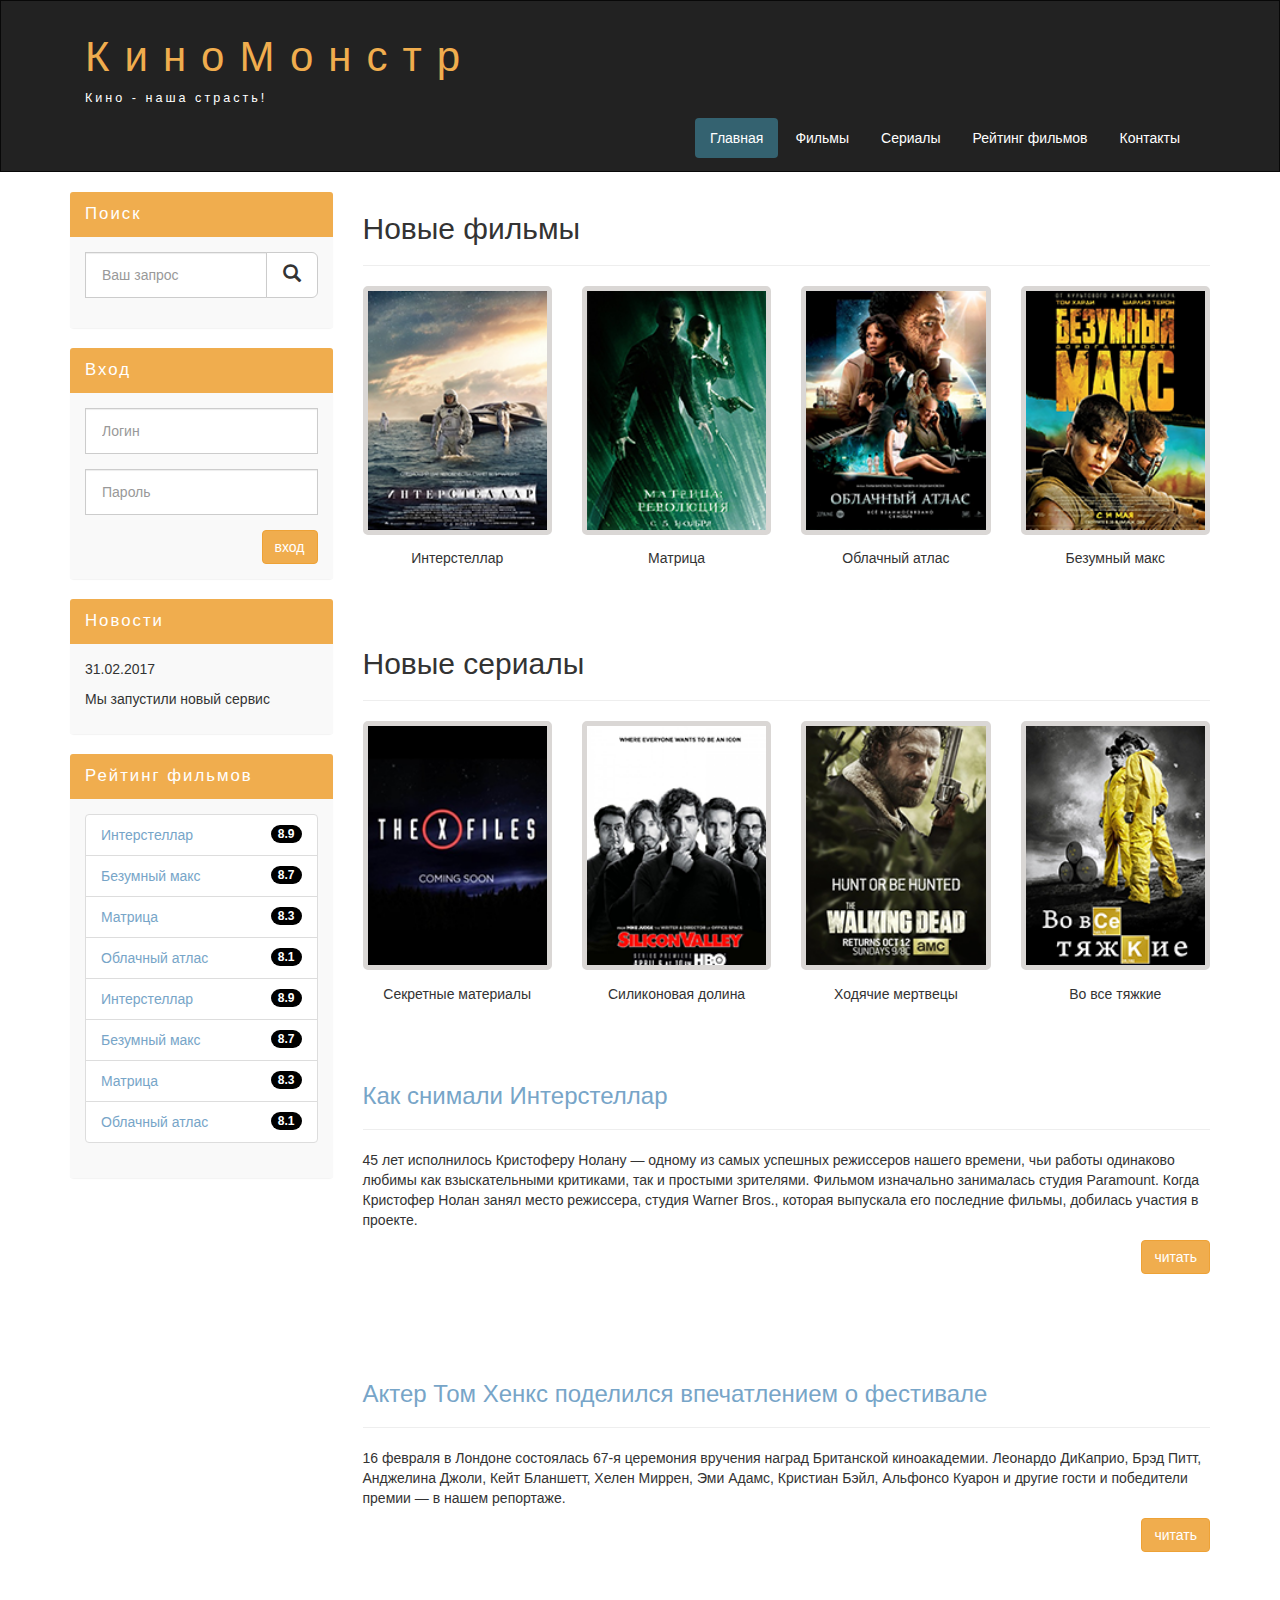
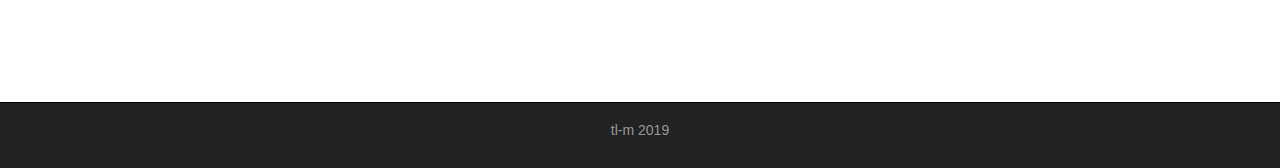
<file: index.html>
<!DOCTYPE html>
<html lang="ru">
	<head>
		<meta charset="UTF-8">
		
		<title>Главная</title>
		<!-- Подключаем Bootstrap CSS через CDN -->
		 <link rel="stylesheet" href="https://maxcdn.bootstrapcdn.com/bootstrap/3.3.7/css/bootstrap.min.css">
		<!-- Подключаем style.css -->
		<link rel="stylesheet" href="assets/css/style.css">
	</head>
	<body>
		    <div class="container-fluid">
            	<div class="row">
            		<nav role="navigation" class="navbar navbar-inverse">
            			<div class="container">
            				<div class="navbar-header header">
            					<div class="container">
            						<div class="row">
            							<div class="col-lg-12">
            								<h1><a href="#">КиноМонстр</a></h1>
            								<p>Кино - наша страсть!</p>
            							</div>
            						</div>
            					</div>
            					<button type="button" data-target="#navbarCollapse" data-toggle="collapse" class="navbar-toggle">
            					<span class="sr-only">Toggle navigation</span>
            					<span class="icon-bar"></span>
            					<span class="icon-bar"></span>
            					<span class="icon-bar"></span>
            					</button>
            				</div>
            				<div id="navbarCollapse" class="collapse navbar-collapse navbar-right">
            					<ul class="nav nav-pills">
            						<li class="active"> <a href="index.html">Главная</a> </li>
            						<li> <a href="films.html">Фильмы</a> </li>
            						<li> <a href="series.html">Сериалы</a> </li>
            						<li> <a href="raiting.html">Рейтинг фильмов</a> </li>
            						<li> <a href="contact.html">Контакты</a> </li>
            					</ul>
            				</div>
            			</div>
            		</nav>
            	</div>
            </div>
            <div class="wrapper">
            	<div class="container">
            		<div class="row">
            			<div class="col-sm-9 col-sm-push-3">
            			    
                            <form role="search" class="visible-xs">
                                <div class="form-group">
                                    <div class="input-group">
                                        <input type="search" class="form-control input-lg" placeholder="Ваш запрос">
                                        <div class="input-group-btn">
                                            <button class="btn btn-default btn-lg" type="submit"><i class="glyphicon glyphicon-search"></i></button>
                                        </div>
                                    </div>
                                </div>
                            </form> 


                            <h2>Новые фильмы</h2>
                            <hr>
                            <div class="row">
                            
                                <div class="films_block col-lg-3 col-md-3 col-sm-3 col-xs-6">
                                  <img src="assets/img/inter.png" alt="интерстеллар">
                                  <div class="film_label">Интерстеллар</div>
                                </div>
                                
                                <div class="films_block col-lg-3 col-md-3 col-sm-3 col-xs-6">
                                  <img src="assets/img/matrix.png" alt="матрица">
                                  <div class="film_label">Матрица</div>
                                </div>            
                                
                                <div class="films_block col-lg-3 col-md-3 col-sm-3 col-xs-6">
                                  <img src="assets/img/cloud.png" alt="облачный атлас">
                                  <div class="film_label">Облачный атлас</div>
                                </div>            
                                
                                <div class="films_block col-lg-3 col-md-3 col-sm-3 col-xs-6">
                                  <img src="assets/img//max.png" alt="безумный макс">
                                  <div class="film_label">Безумный макс</div>
                                </div>
                            
                            </div>
                            
                            <div class="margin-8"></div>

                            <h2>Новые сериалы</h2>
                            <hr>
                            <div class="row">
                            
                                <div class="films_block col-lg-3 col-md-3 col-sm-3 col-xs-6">
                                  <img src="assets/img/xfiles.png" alt="">
                                  <div class="film_label">Секретные материалы</div>
                                </div>
                                
                                <div class="films_block col-lg-3 col-md-3 col-sm-3 col-xs-6">
                                  <img src="assets/img/silicon.png" alt="Силиконовая долина">
                                  <div class="film_label">Силиконовая долина</div>
                                </div>
                                
                                <div class="films_block col-lg-3 col-md-3 col-sm-3 col-xs-6">
                                  <img src="assets/img/dead.png" alt="">
                                  <div class="film_label">Ходячие мертвецы</div>
                                </div>
                                
                                <div class="films_block col-lg-3 col-md-3 col-sm-3 col-xs-6">
                                  <img src="assets/img/breakingbad.png" alt="">
                                  <div class="film_label">Во все тяжкие</div>
                                </div>
                            
                            </div>
                            
                            <div class="margin-8"></div>
                            
                            <a href="#" class="a"><h3>Как снимали Интерстеллар</h3></a>
                            <hr>
                            <p>
                                45 лет исполнилось Кристоферу Нолану — одному из самых успешных режиссеров нашего времени, чьи работы одинаково любимы как взыскательными критиками, так и простыми зрителями. Фильмом изначально занималась студия Paramount. Когда Кристофер Нолан занял место режиссера, студия Warner Bros., которая выпускала его последние фильмы, добилась участия в проекте.
                            </p>
                            <a href="#" class="btn btn-warning pull-right">читать</a>
                            
                            <div class="margin-8 clear"></div>
                            
                            <a href="#" class="a"><h3>Актер Том Хенкс поделился впечатлением о фестивале</h3></a>
                            <hr>
                            <p>
                                16 февраля в Лондоне состоялась 67-я церемония вручения наград Британской киноакадемии. Леонардо ДиКаприо, Брэд Питт, Анджелина Джоли, Кейт Бланшетт, Хелен Миррен, Эми Адамс, Кристиан Бэйл, Альфонсо Куарон и другие гости и победители премии — в нашем репортаже.
                            </p>
                            <a href="#" class="btn btn-warning pull-right">читать</a>
                            
                            <div class="margin-8 clear"></div>
                          
            			</div>
            			<div class="col-sm-3 col-sm-pull-9">
 
                            <div class="panel panel-info hidden-xs">
                                <div class="panel-heading"><div class="sidebar-header">Поиск</div></div>
                                <div class="panel-body">
                                    <form role="search">
                                        <div class="form-group">
                                            <div class="input-group">
                                                <input type="search" class="form-control input-lg" placeholder="Ваш запрос">
                                                <div class="input-group-btn">
                                                    <button class="btn btn-default btn-lg" type="submit"><i class="glyphicon glyphicon-search"></i></button>
                                                </div>
                                            </div>
                                        </div>
                                    </form> 
                                </div>
                            </div>
                            
                            
                            <div class="panel panel-info">
                                <div class="panel-heading"><div class="sidebar-header">Вход</div></div>
                                <div class="panel-body">
                                
                                    <form role="form">
                                        <div class="form-group">
                                            <input type="text"  class="form-control input-lg" placeholder="Логин">
                                        </div>
                                        <div class="form-group">
                                            <input type="password" class="form-control input-lg" placeholder="Пароль">
                                        </div>
                                        
                                        <button type="submit" class="btn btn-warning pull-right">вход</button>
                                    </form>
                                
                                </div>
                            </div>  
                  
                              <div class="panel panel-info">
                              	<div class="panel-heading"><div class="sidebar-header">Новости</div></div>
                              	<div class="panel-body">
                                 <p>31.02.2017</p>
                                 <p>Мы запустили новый сервис</p>
                              	</div>

                              	
                              </div>
                            <div class="panel panel-info">
                                <div class="panel-heading"><div class="sidebar-header">Рейтинг фильмов</div></div>
                                <div class="panel-body">
                                    
                                    <ul class="list-group">
                                        <li class="list-group-item list-group-warning">
                                            <span class="badge">8.9</span>
                                            <a href="#" class="a">Интерстеллар</a>
                                        </li>
                                        
                                        <li class="list-group-item list-group-warning">
                                            <span class="badge">8.7</span>
                                            <a href="#" class="a">Безумный макс</a>
                                        </li>                  
                                        
                                        <li class="list-group-item list-group-warning">
                                            <span class="badge">8.3</span>
                                            <a href="#" class="a">Матрица</a>
                                        </li>                  
                                        
                                        <li class="list-group-item list-group-warning">
                                            <span class="badge">8.1</span>
                                            <a href="#" class="a">Облачный атлас</a>
                                        </li>
                                        
                                        <li class="list-group-item list-group-warning">
                                            <span class="badge">8.9</span>
                                            <a href="#" class="a">Интерстеллар</a>
                                        </li>
                                        
                                        <li class="list-group-item list-group-warning">
                                            <span class="badge">8.7</span>
                                            <a href="#" class="a">Безумный макс</a>
                                        </li>                  
                                        
                                        <li class="list-group-item list-group-warning">
                                            <span class="badge">8.3</span>
                                            <a href="#" class="a">Матрица</a>
                                        </li>                  
                                        
                                        <li class="list-group-item list-group-warning">
                                            <span class="badge">8.1</span>
                                            <a href="#" class="a">Облачный атлас</a>
                                        </li>
                                    </ul>
                                
                                </div>
                            </div>  


            			</div>
            		</div>
            	</div>
            	<div class="clear"></div>
            </div>
            <footer>
            	<div class="container">
            		<p class="text-center"> <a href="#">tl-m 2019</a> </p>
            	</div>
            </footer>
		<!-- Подключаем jQuery и Bootstrap JS через CDN -->
		<script src="https://ajax.googleapis.com/ajax/libs/jquery/1.12.4/jquery.min.js"></script>
		<script src="https://maxcdn.bootstrapcdn.com/bootstrap/3.3.7/js/bootstrap.min.js"></script>
	</body>
</html>
</file>
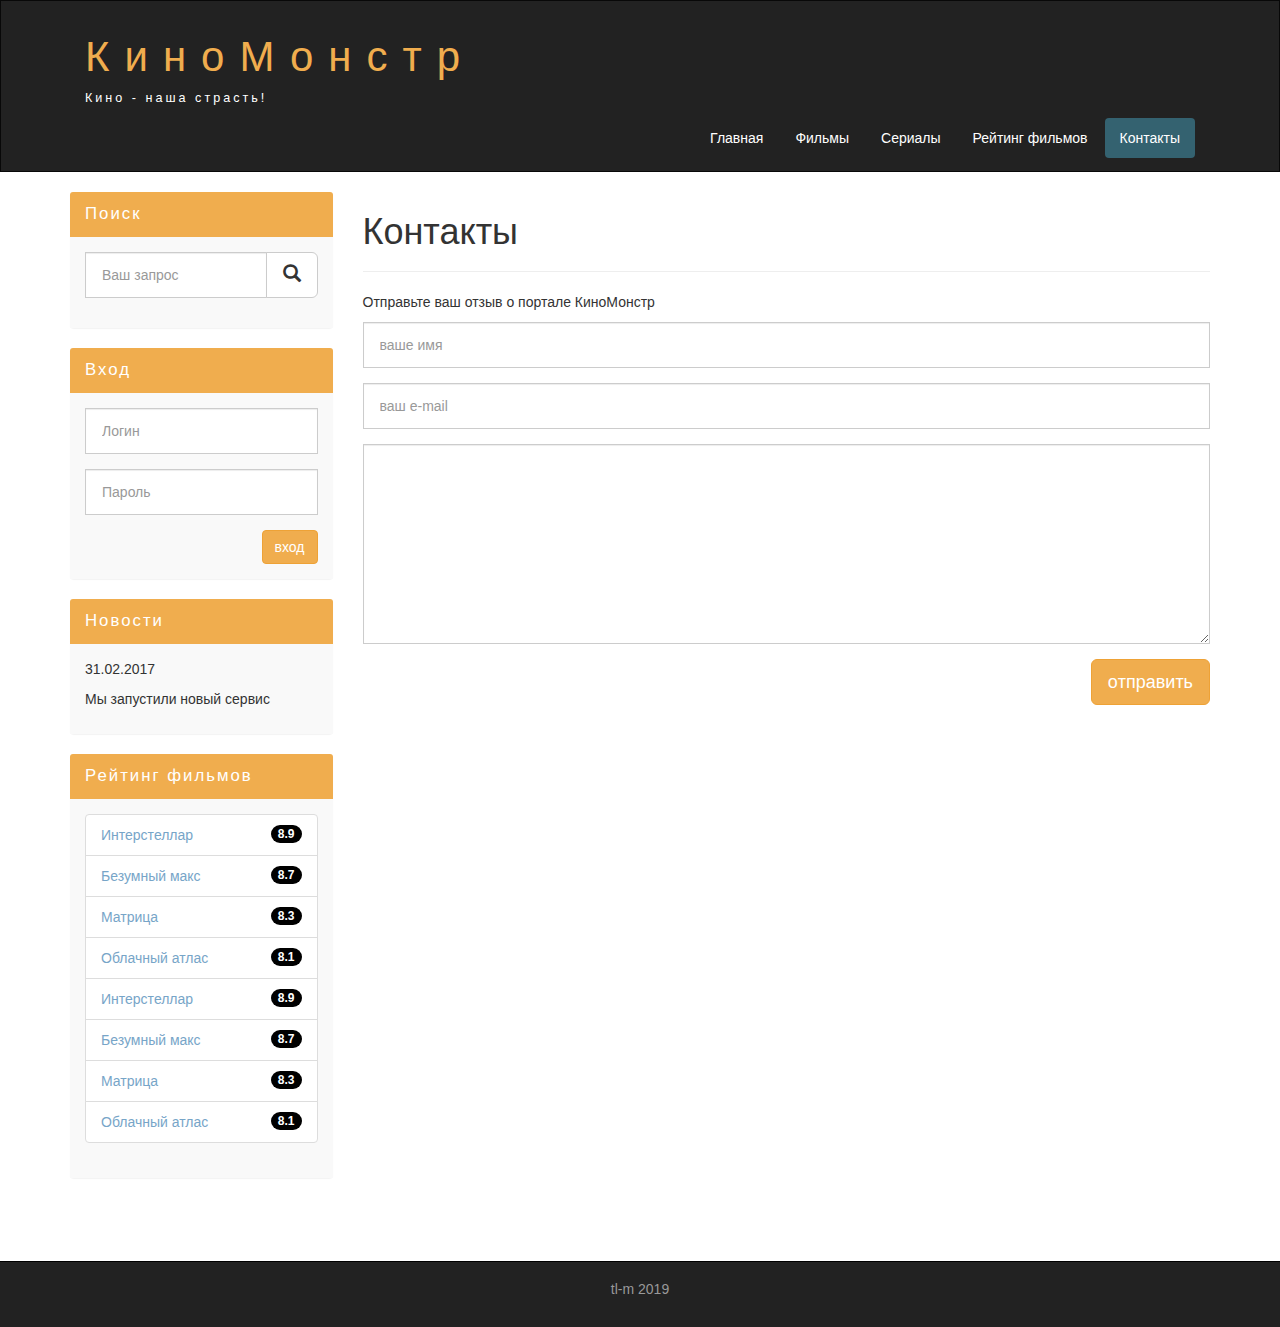
<file: contact.html>
<!DOCTYPE html>
<html lang="ru">
  <head>
    <meta charset="UTF-8">
    <title>Контакты</title>
    <!-- Подключаем Bootstrap CSS через CDN -->
    <link rel="stylesheet" href="assets/css/bootstrap.min.css">
    <!-- Подключаем style.css -->
    <link rel="stylesheet" href="assets/css/style.css">
  </head>
  <body>
        <div class="container-fluid">
              <div class="row">
                <nav role="navigation" class="navbar navbar-inverse">
                  <div class="container">
                    <div class="navbar-header header">
                      <div class="container">
                        <div class="row">
                          <div class="col-lg-12">
                            <h1><a href="#">КиноМонстр</a></h1>
                            <p>Кино - наша страсть!</p>
                          </div>
                        </div>
                      </div>
                      <button type="button" data-target="#navbarCollapse" data-toggle="collapse" class="navbar-toggle">
                      <span class="sr-only">Toggle navigation</span>
                      <span class="icon-bar"></span>
                      <span class="icon-bar"></span>
                      <span class="icon-bar"></span>
                      </button>
                    </div>
                    <div id="navbarCollapse" class="collapse navbar-collapse navbar-right">
                      <ul class="nav nav-pills">
                       <li> <a href="index.html">Главная</a> </li>
                        <li> <a href="films.html">Фильмы</a> </li>
                        <li> <a href="series.html">Сериалы</a> </li>
                        <li> <a href="raiting.html">Рейтинг фильмов</a> </li>
                        <li class="active"> <a href="contact.html">Контакты</a> </li>
                      </ul>
                    </div>
                  </div>
                </nav>
              </div>
            </div>
            <div class="wrapper">
              <div class="container">
                <div class="row">
                  <div class="col-sm-9 col-sm-push-3">
                      
                            <form role="search" class="visible-xs">
                                <div class="form-group">
                                    <div class="input-group">
                                        <input type="search" class="form-control input-lg" placeholder="Ваш запрос">
                                        <div class="input-group-btn">
                                            <button class="btn btn-default btn-lg" type="submit"><i class="glyphicon glyphicon-search"></i></button>
                                        </div>
                                    </div>
                                </div>
                            </form>


                               <h1>Контакты</h1>
                               <hr>
                               <p>Отправьте ваш отзыв о портале КиноМонстр</p>
                                <!--input 1-->
                                <form>
                                  <div class="form-group">
                                    <input type="text" placeholder="ваше имя" class="form-control input-lg">
                                  </div>
                                </form>
                                <!--input 2-->
                                <form>
                                  <div class="form-group">
                                    <input type="text" placeholder="ваш e-mail" class="form-control input-lg">
                                  </div>
                                </form>
                                <!--textarea-->
                                <form>
                                  <div class="form-group">
                                    <textarea class="form-control"></textarea>
                                  </div>
                                  <!--Кнопка-->
                                  <button class="btn btn-lg btn-warning pull-right">oтправить</button>
                                </form>


                              
                             

                             <div class="margin-8 clear"></div>




                  </div>
                  <div class="col-sm-3 col-sm-pull-9">
 
                            <div class="panel panel-info hidden-xs">
                                <div class="panel-heading"><div class="sidebar-header">Поиск</div></div>
                                <div class="panel-body">
                                    <form role="search">
                                        <div class="form-group">
                                            <div class="input-group">
                                                <input type="search" class="form-control input-lg" placeholder="Ваш запрос">
                                                <div class="input-group-btn">
                                                    <button class="btn btn-default btn-lg" type="submit"><i class="glyphicon glyphicon-search"></i></button>
                                                </div>
                                            </div>
                                        </div>
                                    </form> 
                                </div>
                            </div>
                            
                            
                            <div class="panel panel-info">
                                <div class="panel-heading"><div class="sidebar-header">Вход</div></div>
                                <div class="panel-body">
                                
                                    <form role="form">
                                        <div class="form-group">
                                            <input type="text"  class="form-control input-lg" placeholder="Логин">
                                        </div>
                                        <div class="form-group">
                                            <input type="password" class="form-control input-lg" placeholder="Пароль">
                                        </div>
                                        
                                        <button type="submit" class="btn btn-warning pull-right">вход</button>
                                    </form>
                                
                                </div>
                            </div> 

                             <div class="panel panel-info">
                              <div class="panel-heading"><div class="sidebar-header">Новости</div></div>
                              <div class="panel-body">
              
                              <p>31.02.2017</p>
                               <p>Мы запустили новый сервис</p>
                             </div>
                           </div>
              
          
                  
                    
                            <div class="panel panel-info">
                                <div class="panel-heading"><div class="sidebar-header">Рейтинг фильмов</div></div>
                                <div class="panel-body">
                                    
                                    <ul class="list-group">
                                        <li class="list-group-item list-group-warning">
                                            <span class="badge">8.9</span>
                                            <a href="#" class="a">Интерстеллар</a>
                                        </li>
                                        
                                        <li class="list-group-item list-group-warning">
                                            <span class="badge">8.7</span>
                                            <a href="#" class="a">Безумный макс</a>
                                        </li>                  
                                        
                                        <li class="list-group-item list-group-warning">
                                            <span class="badge">8.3</span>
                                            <a href="#" class="a">Матрица</a>
                                        </li>                  
                                        
                                        <li class="list-group-item list-group-warning">
                                            <span class="badge">8.1</span>
                                            <a href="#" class="a">Облачный атлас</a>
                                        </li>
                                        
                                        <li class="list-group-item list-group-warning">
                                            <span class="badge">8.9</span>
                                            <a href="#" class="a">Интерстеллар</a>
                                        </li>
                                        
                                        <li class="list-group-item list-group-warning">
                                            <span class="badge">8.7</span>
                                            <a href="#" class="a">Безумный макс</a>
                                        </li>                  
                                        
                                        <li class="list-group-item list-group-warning">
                                            <span class="badge">8.3</span>
                                            <a href="#" class="a">Матрица</a>
                                        </li>                  
                                        
                                        <li class="list-group-item list-group-warning">
                                            <span class="badge">8.1</span>
                                            <a href="#" class="a">Облачный атлас</a>
                                        </li>
                                    </ul>
                                
                                </div>
                            </div>  


                  </div>
                </div>
              </div>
              <div class="clear"></div>
            </div>
            <footer>
              <div class="container">
                <p class="text-center"><a href="#">tl-m 2019</a> </p>
              </div>
            </footer>
    <!-- Подключаем jQuery и Bootstrap JS через CDN -->
    <script src="https://ajax.googleapis.com/ajax/libs/jquery/1.12.4/jquery.min.js"></script>
    <script src="https://maxcdn.bootstrapcdn.com/bootstrap/3.3.7/js/bootstrap.min.js"></script>
  </body>
</html>
</file>
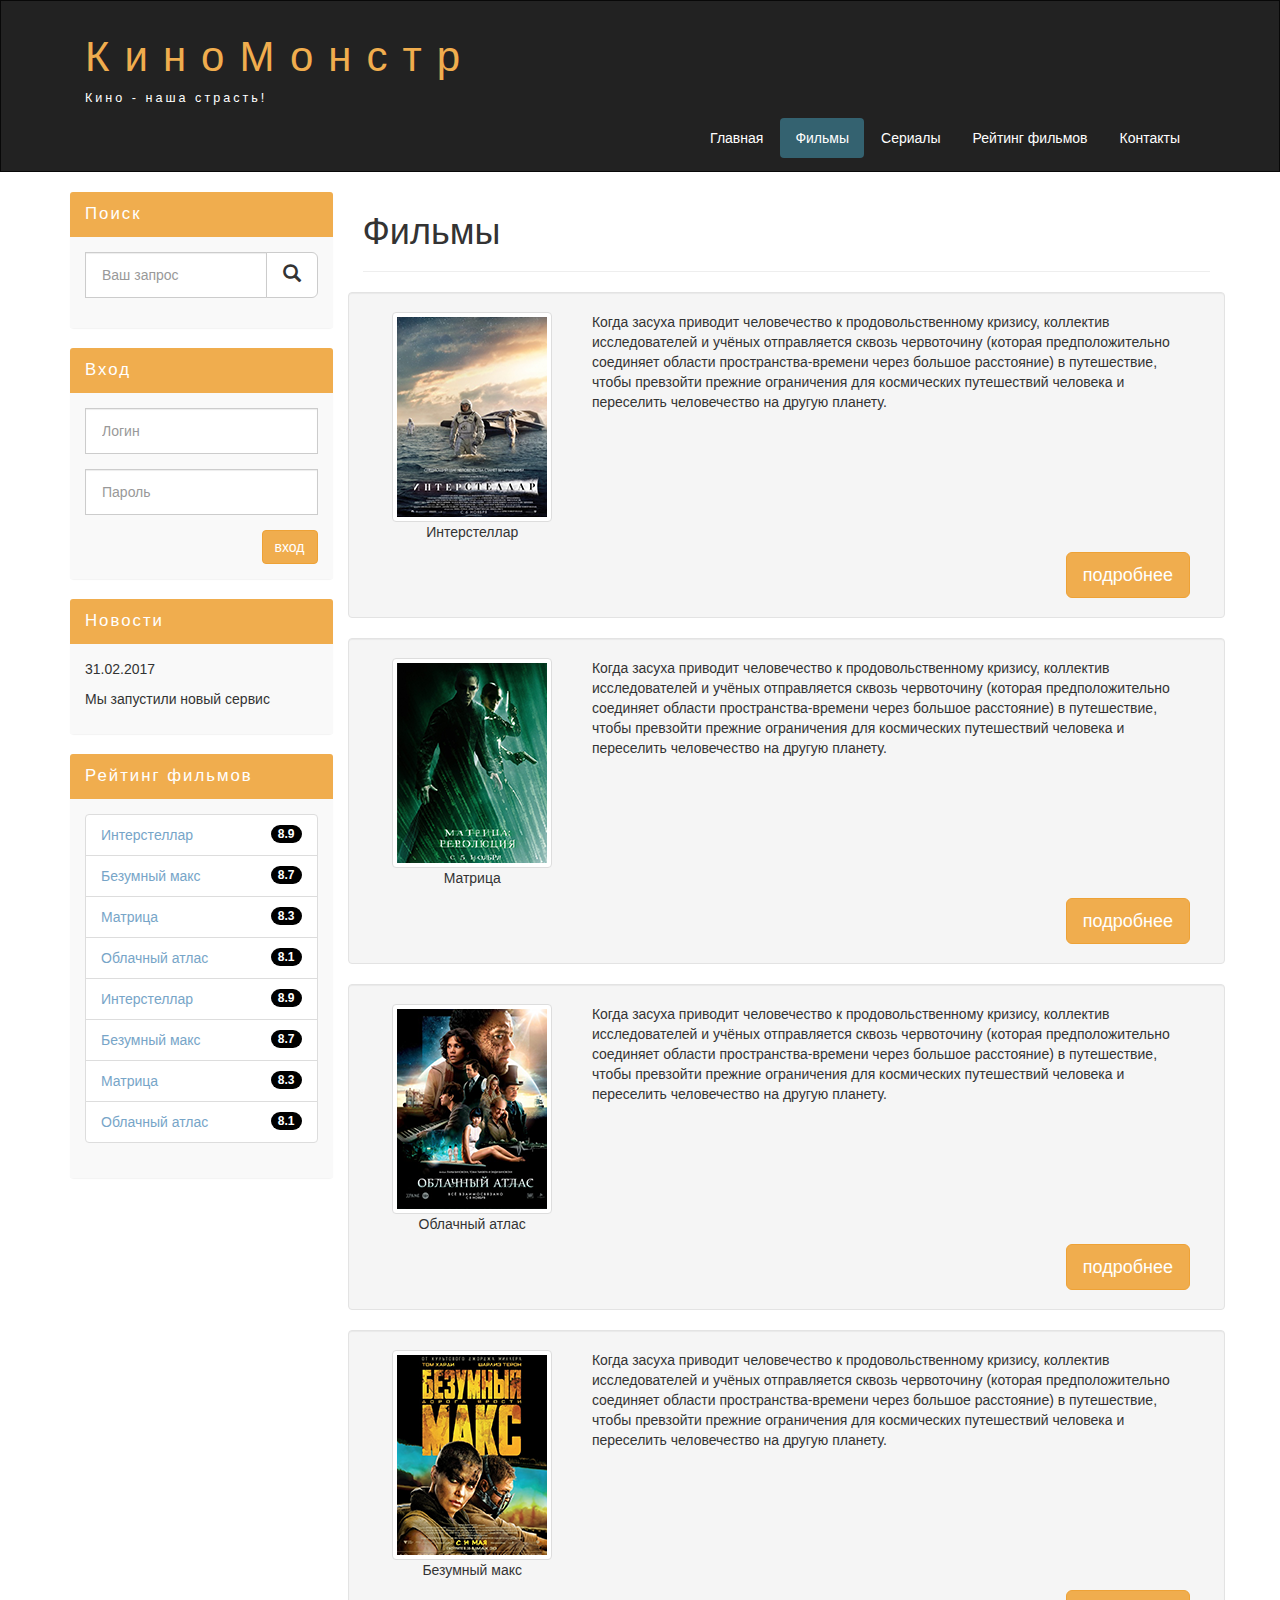
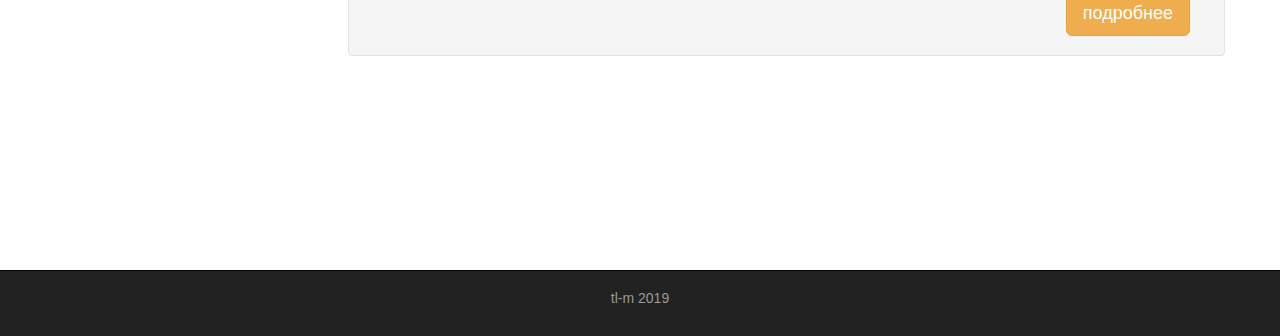
<file: films.html>
<!DOCTYPE html>
<html lang="ru">
  <head>
    <meta charset="UTF-8">
    <title>Фильмы</title>
    <!-- Подключаем Bootstrap CSS через CDN -->
    <link rel="stylesheet" href="https://maxcdn.bootstrapcdn.com/bootstrap/3.3.7/css/bootstrap.min.css">
    <!-- Подключаем style.css -->
    <link rel="stylesheet" href="assets/css/style.css">
  </head>
  <body>
        <div class="container-fluid">
              <div class="row">
                <nav role="navigation" class="navbar navbar-inverse">
                  <div class="container">
                    <div class="navbar-header header">
                      <div class="container">
                        <div class="row">
                          <div class="col-lg-12">
                            <h1><a href="#">КиноМонстр</a></h1>
                            <p>Кино - наша страсть!</p>
                          </div>
                        </div>
                      </div>
                      <button type="button" data-target="#navbarCollapse" data-toggle="collapse" class="navbar-toggle">
                      <span class="sr-only">Toggle navigation</span>
                      <span class="icon-bar"></span>
                      <span class="icon-bar"></span>
                      <span class="icon-bar"></span>
                      </button>
                    </div>
                    <div id="navbarCollapse" class="collapse navbar-collapse navbar-right">
                      <ul class="nav nav-pills">
                        <li> <a href="index.html">Главная</a> </li>
                        <li  class="active"> <a href="films.html">Фильмы</a> </li>
                        <li> <a href="series.html">Сериалы</a> </li>
                        <li> <a href="raiting.html">Рейтинг фильмов</a> </li>
                        <li> <a href="contact.html">Контакты</a> </li>
                      </ul>
                    </div>
                  </div>
                </nav>
              </div>
            </div>
            <div class="wrapper">
              <div class="container">
                <div class="row">
                  <div class="col-sm-9 col-sm-push-3">
                      
                            <form role="search" class="visible-xs">
                                <div class="form-group">
                                    <div class="input-group">
                                        <input type="search" class="form-control input-lg" placeholder="Ваш запрос">
                                        <div class="input-group-btn">
                                            <button class="btn btn-default btn-lg" type="submit"><i class="glyphicon glyphicon-search"></i></button>
                                        </div>
                                    </div>
                                </div>
                            </form>


                             <h1>Фильмы</h1>
                             <hr>

                             <div class="row">
                               <div class="well clearfix">
                                 <div class="col-lg-3 col-md-2 text-center">
                                   <img class="img-thumbnail" src="assets/img/inter.png" alt="Интерстеллар">
                                   <p>Интерстеллар</p>
                                 </div>

                                 <div class="col-lg-9 col-md-10">
                                   <p>Когда засуха приводит человечество к продовольственному кризису, коллектив исследователей и учёных отправляется сквозь червоточину (которая предположительно соединяет области пространства-времени через большое расстояние) в путешествие, чтобы превзойти прежние ограничения для космических путешествий человека и переселить человечество на другую планету.</p>
                                 </div>
                              
                               
                               <div class="col-lg-12">
                                 <a href="show.html" class="btn btn-lg btn-warning pull-right">подробнее</a>
                               </div>
                             </div>
                             </div>

                             <div class="row">
                               <div class="well clearfix">
                                 <div class="col-lg-3 col-md-2 text-center">
                                   <img class="img-thumbnail" src="assets/img/matrix.png" alt="Матрица">
                                   <p>Матрица</p>
                                 </div>

                                 <div class="col-lg-9 col-md-10">
                                   <p>Когда засуха приводит человечество к продовольственному кризису, коллектив исследователей и учёных отправляется сквозь червоточину (которая предположительно соединяет области пространства-времени через большое расстояние) в путешествие, чтобы превзойти прежние ограничения для космических путешествий человека и переселить человечество на другую планету.</p>
                                 </div>
                              
                               
                               <div class="col-lg-12">
                                 <a href="#" class="btn btn-lg btn-warning pull-right">подробнее</a>
                               </div>
                             </div>
                             </div>

                             <div class="row">
                               <div class="well clearfix">
                                 <div class="col-lg-3 col-md-2 text-center">
                                   <img class="img-thumbnail" src="assets/img/cloud.png" alt="Облачный атлас">
                                   <p>Облачный атлас</p>
                                 </div>

                                 <div class="col-lg-9 col-md-10">
                                   <p>Когда засуха приводит человечество к продовольственному кризису, коллектив исследователей и учёных отправляется сквозь червоточину (которая предположительно соединяет области пространства-времени через большое расстояние) в путешествие, чтобы превзойти прежние ограничения для космических путешествий человека и переселить человечество на другую планету.</p>
                                 </div>
                              
                               
                               <div class="col-lg-12">
                                 <a href="#" class="btn btn-lg btn-warning pull-right">подробнее</a>
                               </div>
                             </div>
                             </div>

                             <div class="row">
                               <div class="well clearfix">
                                 <div class="col-lg-3 col-md-2 text-center">
                                   <img class="img-thumbnail" src="assets/img/max.png" alt="Безумный макс">
                                   <p>Безумный макс</p>
                                 </div>

                                 <div class="col-lg-9 col-md-10">
                                   <p>Когда засуха приводит человечество к продовольственному кризису, коллектив исследователей и учёных отправляется сквозь червоточину (которая предположительно соединяет области пространства-времени через большое расстояние) в путешествие, чтобы превзойти прежние ограничения для космических путешествий человека и переселить человечество на другую планету.</p>
                                 </div>
                              
                               
                               <div class="col-lg-12">
                                 <a href="#" class="btn btn-lg btn-warning pull-right">подробнее</a>
                               </div>
                             </div>
                             </div>


                             <div class="margin-8 clear"></div>




                  </div>
                  <div class="col-sm-3 col-sm-pull-9">
 
                            <div class="panel panel-info hidden-xs">
                                <div class="panel-heading"><div class="sidebar-header">Поиск</div></div>
                                <div class="panel-body">
                                    <form role="search">
                                        <div class="form-group">
                                            <div class="input-group">
                                                <input type="search" class="form-control input-lg" placeholder="Ваш запрос">
                                                <div class="input-group-btn">
                                                    <button class="btn btn-default btn-lg" type="submit"><i class="glyphicon glyphicon-search"></i></button>
                                                </div>
                                            </div>
                                        </div>
                                    </form> 
                                </div>
                            </div>
                            
                            
                            <div class="panel panel-info">
                                <div class="panel-heading"><div class="sidebar-header">Вход</div></div>
                                <div class="panel-body">
                                
                                    <form role="form">
                                        <div class="form-group">
                                            <input type="text"  class="form-control input-lg" placeholder="Логин">
                                        </div>
                                        <div class="form-group">
                                            <input type="password" class="form-control input-lg" placeholder="Пароль">
                                        </div>
                                        
                                        <button type="submit" class="btn btn-warning pull-right">вход</button>
                                    </form>
                                
                                </div>
                            </div> 

                             <div class="panel panel-info">
                              <div class="panel-heading"><div class="sidebar-header">Новости</div></div>
                              <div class="panel-body">
              
                              <p>31.02.2017</p>
                               <p>Мы запустили новый сервис</p>
                             </div>
                           </div>
              
          
                  
                    
                            <div class="panel panel-info">
                                <div class="panel-heading"><div class="sidebar-header">Рейтинг фильмов</div></div>
                                <div class="panel-body">
                                    
                                    <ul class="list-group">
                                        <li class="list-group-item list-group-warning">
                                            <span class="badge">8.9</span>
                                            <a href="#" class="a">Интерстеллар</a>
                                        </li>
                                        
                                        <li class="list-group-item list-group-warning">
                                            <span class="badge">8.7</span>
                                            <a href="#" class="a">Безумный макс</a>
                                        </li>                  
                                        
                                        <li class="list-group-item list-group-warning">
                                            <span class="badge">8.3</span>
                                            <a href="#" class="a">Матрица</a>
                                        </li>                  
                                        
                                        <li class="list-group-item list-group-warning">
                                            <span class="badge">8.1</span>
                                            <a href="#" class="a">Облачный атлас</a>
                                        </li>
                                        
                                        <li class="list-group-item list-group-warning">
                                            <span class="badge">8.9</span>
                                            <a href="#" class="a">Интерстеллар</a>
                                        </li>
                                        
                                        <li class="list-group-item list-group-warning">
                                            <span class="badge">8.7</span>
                                            <a href="#" class="a">Безумный макс</a>
                                        </li>                  
                                        
                                        <li class="list-group-item list-group-warning">
                                            <span class="badge">8.3</span>
                                            <a href="#" class="a">Матрица</a>
                                        </li>                  
                                        
                                        <li class="list-group-item list-group-warning">
                                            <span class="badge">8.1</span>
                                            <a href="#" class="a">Облачный атлас</a>
                                        </li>
                                    </ul>
                                
                                </div>
                            </div>  


                  </div>
                </div>
              </div>
              <div class="clear"></div>
            </div>
            <footer>
              <div class="container">
                <p class="text-center"><a href="#">tl-m 2019</a> </p>
              </div>
            </footer>
    <!-- Подключаем jQuery и Bootstrap JS через CDN -->
    <script src="https://ajax.googleapis.com/ajax/libs/jquery/1.12.4/jquery.min.js"></script>
    <script src="https://maxcdn.bootstrapcdn.com/bootstrap/3.3.7/js/bootstrap.min.js"></script>
  </body>
</html>
</file>
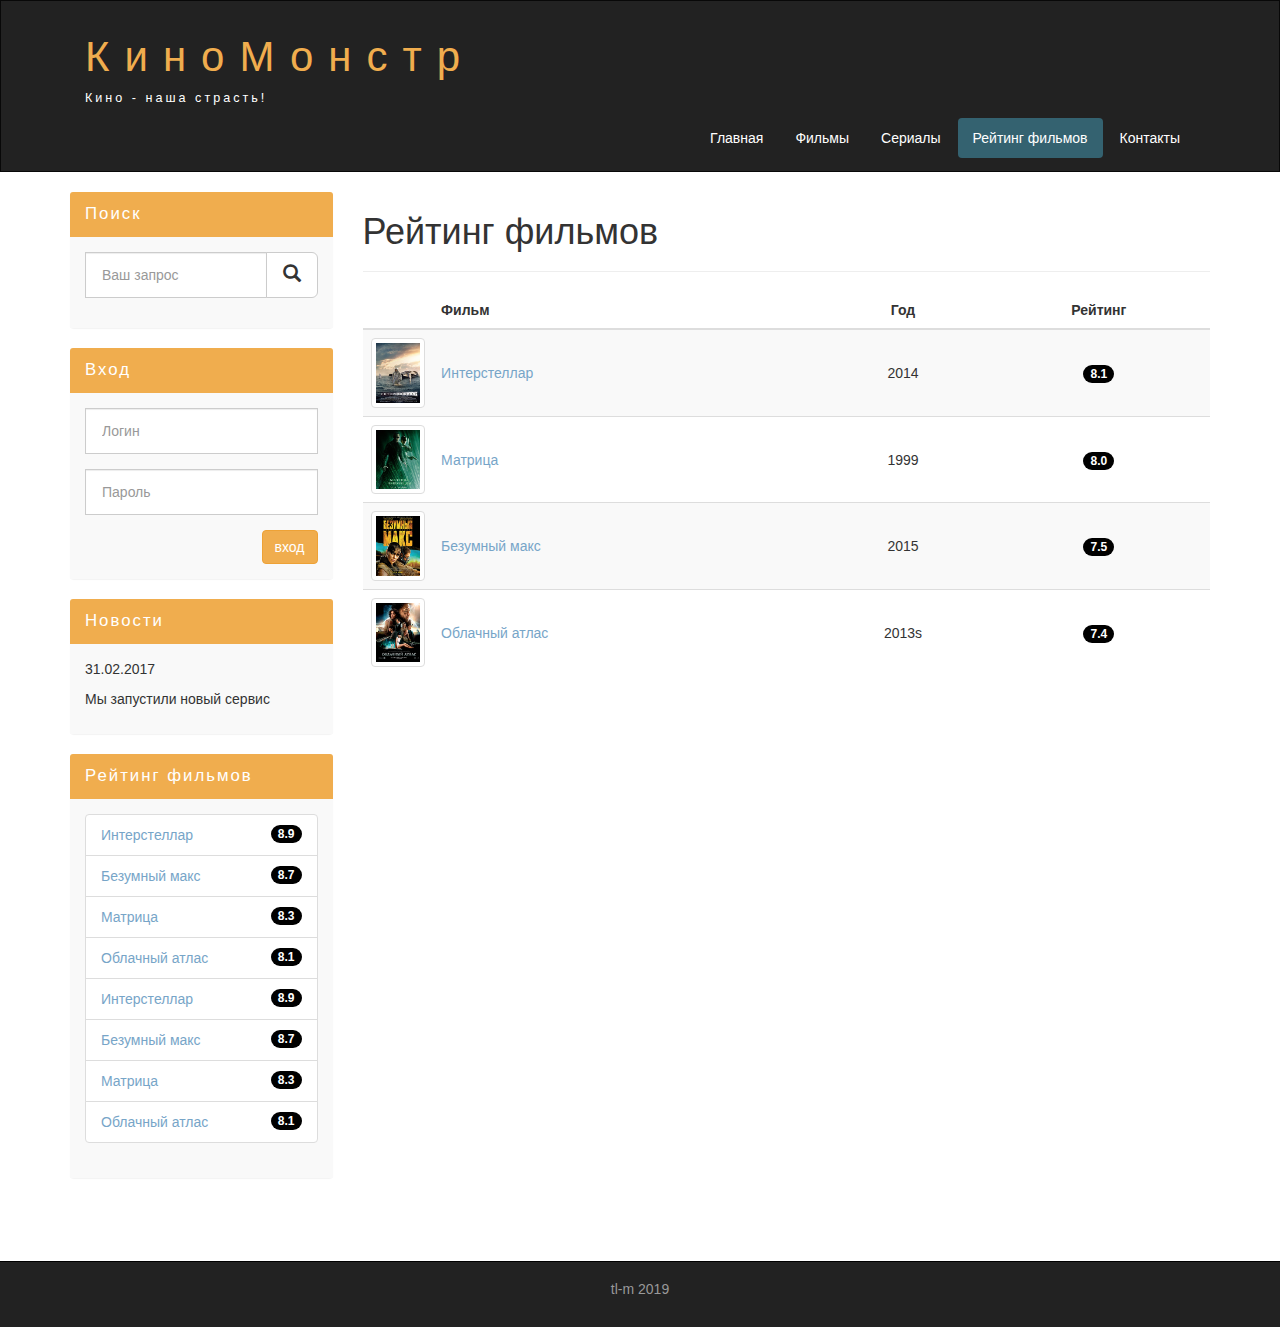
<file: raiting.html>
<!DOCTYPE html>
<html lang="ru">
  <head>
    <meta charset="UTF-8">
    <title>Рейтинг фильмов</title>
    <!-- Подключаем Bootstrap CSS через CDN -->
     <link rel="stylesheet" href="https://maxcdn.bootstrapcdn.com/bootstrap/3.3.7/css/bootstrap.min.css">
    <!-- Подключаем style.css -->
    <link rel="stylesheet" href="assets/css/style.css">
  </head>
  <body>
        <div class="container-fluid">
              <div class="row">
                <nav role="navigation" class="navbar navbar-inverse">
                  <div class="container">
                    <div class="navbar-header header">
                      <div class="container">
                        <div class="row">
                          <div class="col-lg-12">
                            <h1><a href="#">КиноМонстр</a></h1>
                            <p>Кино - наша страсть!</p>
                          </div>
                        </div>
                      </div>
                      <button type="button" data-target="#navbarCollapse" data-toggle="collapse" class="navbar-toggle">
                      <span class="sr-only">Toggle navigation</span>
                      <span class="icon-bar"></span>
                      <span class="icon-bar"></span>
                      <span class="icon-bar"></span>
                      </button>
                    </div>
                    <div id="navbarCollapse" class="collapse navbar-collapse navbar-right">
                      <ul class="nav nav-pills">
                       <li> <a href="index.html">Главная</a> </li>
                        <li> <a href="films.html">Фильмы</a> </li>
                        <li> <a href="series.html">Сериалы</a> </li>
                        <li class="active"> <a href="raiting.html">Рейтинг фильмов</a> </li>
                        <li> <a href="contact.html">Контакты</a> </li>
                      </ul>
                    </div>
                  </div>
                </nav>
              </div>
            </div>
            <div class="wrapper">
              <div class="container">
                <div class="row">
                  <div class="col-sm-9 col-sm-push-3">
                      
                            <form role="search" class="visible-xs">
                                <div class="form-group">
                                    <div class="input-group">
                                        <input type="search" class="form-control input-lg" placeholder="Ваш запрос">
                                        <div class="input-group-btn">
                                            <button class="btn btn-default btn-lg" type="submit"><i class="glyphicon glyphicon-search"></i></button>
                                        </div>
                                    </div>
                                </div>
                            </form>
                            <!-- Main content 1 -->
                            <h1>Рейтинг фильмов</h1>
                            <hr>
                                <!--Table 1-->
                               <table class="table table-striped">
                               <thead>
                                 <tr>
                                   <th></th>
                                   <th>Фильм</th>
                                   <th class="text-center">Год</th>
                                   <th class="text-center">Рейтинг</th>
                                 </tr>
                               </thead>
                               <tbody>
                                <tr>
                                <td class="col-lg-1 col-md-1 col-xs-2">
                                  <img class="img-responsive img-thumbnail" src="assets/img/inter.png" alt="Интерстеллар">
                                </td>
                                <td class="vert-align"><a href="show.html" class="a">Интерстеллар</a></td>
                                <td class="text-center vert-align">2014</td>
                                <td class="text-center vert-align"><span class="badge">8.1</span></td>
                              </tr>

                              <tr>
                                <td class="col-lg-1 col-md-1 col-xs-2">
                                  <img class="img-responsive img-thumbnail" src="assets/img/matrix.png" alt="Матрица">
                                </td>
                                <td class="vert-align"><a href="#" class="a">Матрица</a></td>
                                <td class="text-center vert-align">1999</td>
                                <td class="text-center vert-align"><span class="badge">8.0</span></td>
                              </tr>

                              <tr>
                                <td class="col-lg-1 col-md-1 col-xs-2">
                                  <img class="img-responsive img-thumbnail" src="assets/img/max.png" alt="Безумный макс">
                                </td>
                                <td class="vert-align"><a href="#" class="a">Безумный макс</a></td>
                                <td class="text-center vert-align">2015</td>
                                <td class="text-center vert-align"><span class="badge">7.5</span></td>
                              </tr>

                              <tr>
                                <td class="col-lg-1 col-md-1 col-xs-2">
                                  <img class="img-responsive img-thumbnail" src="assets/img/cloud.png" alt="Облачный атлас">
                                </td>
                                <td class="vert-align"><a href="#" class="a">Облачный атлас</a></td>
                                <td class="text-center vert-align">2013s</td>
                                <td class="text-center vert-align"><span class="badge">7.4</span></td>
                              </tr>
                              </tbody>
                            </table>
                            <!-- Main content 1 end -->
                       <div class="margin-8 clear"></div>




                  </div>
                  <div class="col-sm-3 col-sm-pull-9">
 
                            <div class="panel panel-info hidden-xs">
                                <div class="panel-heading"><div class="sidebar-header">Поиск</div></div>
                                <div class="panel-body">
                                    <form role="search">
                                        <div class="form-group">
                                            <div class="input-group">
                                                <input type="search" class="form-control input-lg" placeholder="Ваш запрос">
                                                <div class="input-group-btn">
                                                    <button class="btn btn-default btn-lg" type="submit"><i class="glyphicon glyphicon-search"></i></button>
                                                </div>
                                            </div>
                                        </div>
                                    </form> 
                                </div>
                            </div>
                            
                            
                            <div class="panel panel-info">
                                <div class="panel-heading"><div class="sidebar-header">Вход</div></div>
                                <div class="panel-body">
                                
                                    <form role="form">
                                        <div class="form-group">
                                            <input type="text"  class="form-control input-lg" placeholder="Логин">
                                        </div>
                                        <div class="form-group">
                                            <input type="password" class="form-control input-lg" placeholder="Пароль">
                                        </div>
                                        
                                        <button type="submit" class="btn btn-warning pull-right">вход</button>
                                    </form>
                                
                                </div>
                            </div> 

                             <div class="panel panel-info">
                              <div class="panel-heading"><div class="sidebar-header">Новости</div></div>
                              <div class="panel-body">
              
                              <p>31.02.2017</p>
                               <p>Мы запустили новый сервис</p>
                             </div>
                           </div>
              
          
                  
                    
                            <div class="panel panel-info">
                                <div class="panel-heading"><div class="sidebar-header">Рейтинг фильмов</div></div>
                                <div class="panel-body">
                                    
                                    <ul class="list-group">
                                        <li class="list-group-item list-group-warning">
                                            <span class="badge">8.9</span>
                                            <a href="#" class="a">Интерстеллар</a>
                                        </li>
                                        
                                        <li class="list-group-item list-group-warning">
                                            <span class="badge">8.7</span>
                                            <a href="#" class="a">Безумный макс</a>
                                        </li>                  
                                        
                                        <li class="list-group-item list-group-warning">
                                            <span class="badge">8.3</span>
                                            <a href="#" class="a">Матрица</a>
                                        </li>                  
                                        
                                        <li class="list-group-item list-group-warning">
                                            <span class="badge">8.1</span>
                                            <a href="#" class="a">Облачный атлас</a>
                                        </li>
                                        
                                        <li class="list-group-item list-group-warning">
                                            <span class="badge">8.9</span>
                                            <a href="#" class="a">Интерстеллар</a>
                                        </li>
                                        
                                        <li class="list-group-item list-group-warning">
                                            <span class="badge">8.7</span>
                                            <a href="#" class="a">Безумный макс</a>
                                        </li>                  
                                        
                                        <li class="list-group-item list-group-warning">
                                            <span class="badge">8.3</span>
                                            <a href="#" class="a">Матрица</a>
                                        </li>                  
                                        
                                        <li class="list-group-item list-group-warning">
                                            <span class="badge">8.1</span>
                                            <a href="#" class="a">Облачный атлас</a>
                                        </li>
                                    </ul>
                                
                                </div>
                            </div>  


                  </div>
                </div>
              </div>
              <div class="clear"></div>
            </div>
            <footer>
              <div class="container">
                <p class="text-center"><a href="#">tl-m 2019</a> </p>
              </div>
            </footer>
    <!-- Подключаем jQuery и Bootstrap JS через CDN -->
    <script src="https://ajax.googleapis.com/ajax/libs/jquery/1.12.4/jquery.min.js"></script>
    <script src="https://maxcdn.bootstrapcdn.com/bootstrap/3.3.7/js/bootstrap.min.js"></script>
  </body>
</html>
</file>
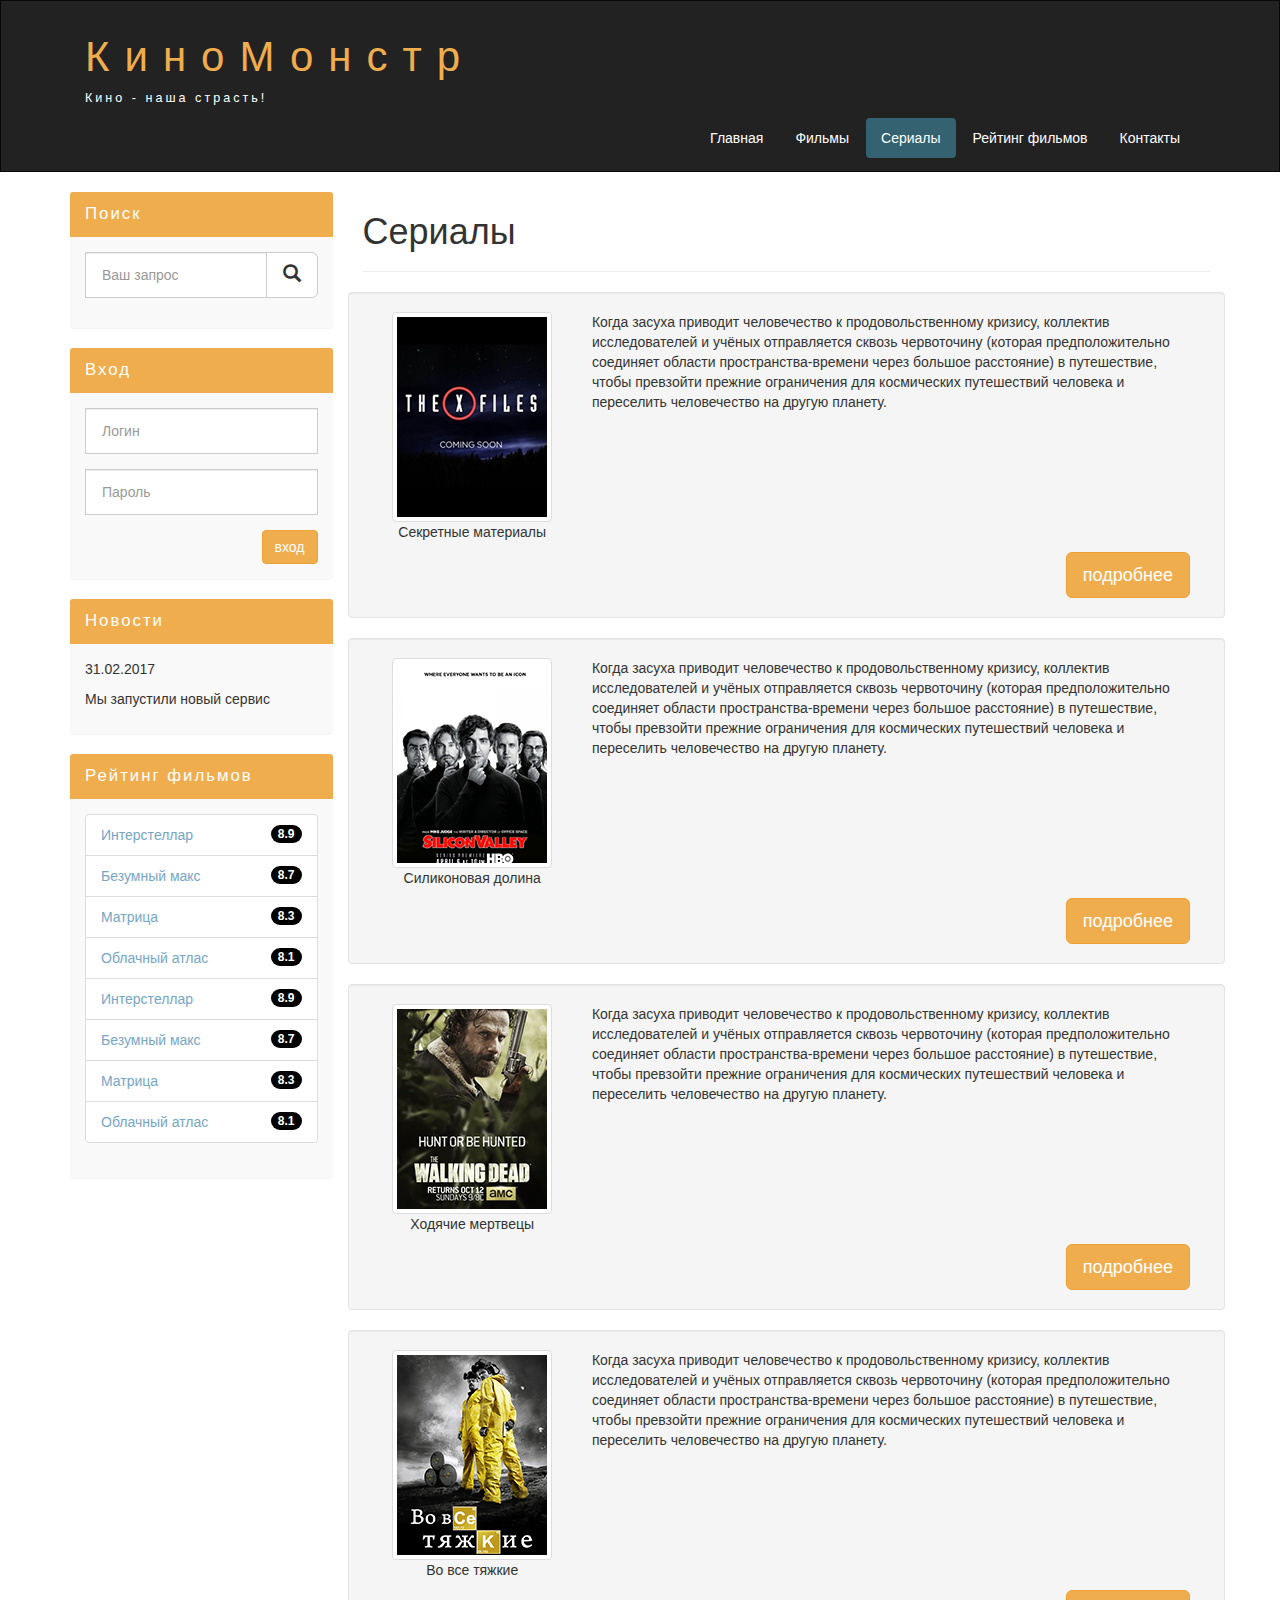
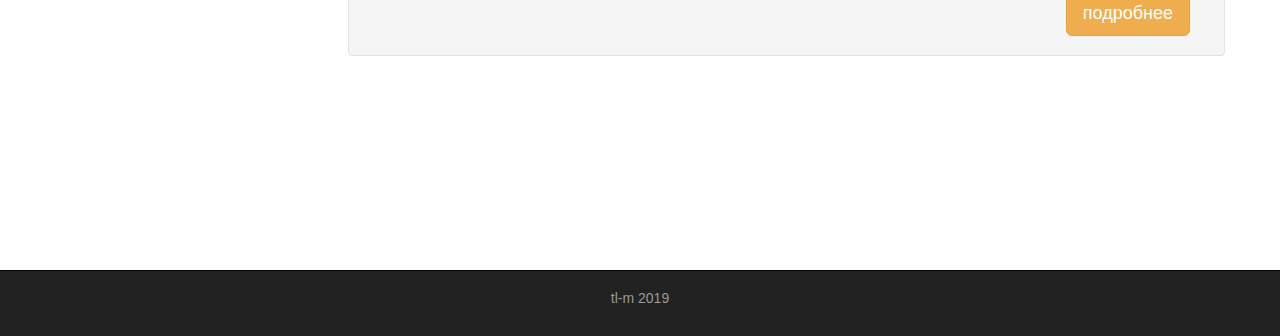
<file: series.html>
<!DOCTYPE html>
<html lang="ru">
  <head>
    <meta charset="UTF-8">
    <title>Фильмы</title>
    <!-- Подключаем Bootstrap CSS через CDN -->
    <link rel="stylesheet" href="https://maxcdn.bootstrapcdn.com/bootstrap/3.3.7/css/bootstrap.min.css">
    <!-- Подключаем style.css -->
    <link rel="stylesheet" href="assets/css/style.css">
  </head>
  <body>
        <div class="container-fluid">
              <div class="row">
                <nav role="navigation" class="navbar navbar-inverse">
                  <div class="container">
                    <div class="navbar-header header">
                      <div class="container">
                        <div class="row">
                          <div class="col-lg-12">
                            <h1><a href="#">КиноМонстр</a></h1>
                            <p>Кино - наша страсть!</p>
                          </div>
                        </div>
                      </div>
                      <button type="button" data-target="#navbarCollapse" data-toggle="collapse" class="navbar-toggle">
                      <span class="sr-only">Toggle navigation</span>
                      <span class="icon-bar"></span>
                      <span class="icon-bar"></span>
                      <span class="icon-bar"></span>
                      </button>
                    </div>
                    <div id="navbarCollapse" class="collapse navbar-collapse navbar-right">
                      <ul class="nav nav-pills">
                        <li> <a href="index.html">Главная</a> </li>
                        <li> <a href="films.html">Фильмы</a> </li>
                        <li class="active"> <a href="series.html">Сериалы</a> </li>
                        <li> <a href="raiting.html">Рейтинг фильмов</a> </li>
                        <li> <a href="contact.html">Контакты</a> </li>
                      </ul>
                    </div>
                  </div>
                </nav>
              </div>
            </div>
            <div class="wrapper">
              <div class="container">
                <div class="row">
                  <div class="col-sm-9 col-sm-push-3">
                      
                            <form role="search" class="visible-xs">
                                <div class="form-group">
                                    <div class="input-group">
                                        <input type="search" class="form-control input-lg" placeholder="Ваш запрос">
                                        <div class="input-group-btn">
                                            <button class="btn btn-default btn-lg" type="submit"><i class="glyphicon glyphicon-search"></i></button>
                                        </div>
                                    </div>
                                </div>
                            </form>


                             <h1>Сериалы</h1>
                             <hr>

                             <div class="row">
                               <div class="well clearfix">
                                 <div class="col-lg-3 col-md-2 text-center">
                                   <img class="img-thumbnail" src="assets/img/xfiles.png" alt="Секретные материалы">
                                   <p>Секретные материалы</p>
                                 </div>

                                 <div class="col-lg-9 col-md-10">
                                   <p>Когда засуха приводит человечество к продовольственному кризису, коллектив исследователей и учёных отправляется сквозь червоточину (которая предположительно соединяет области пространства-времени через большое расстояние) в путешествие, чтобы превзойти прежние ограничения для космических путешествий человека и переселить человечество на другую планету.</p>
                                 </div>
                              
                               
                               <div class="col-lg-12">
                                 <a href="show.html" class="btn btn-lg btn-warning pull-right">подробнее</a>
                               </div>
                             </div>
                             </div>

                             <div class="row">
                               <div class="well clearfix">
                                 <div class="col-lg-3 col-md-2 text-center">
                                   <img class="img-thumbnail" src="assets/img/silicon.png" alt="Силиконовая долина">
                                   <p>Силиконовая долина</p>
                                 </div>

                                 <div class="col-lg-9 col-md-10">
                                   <p>Когда засуха приводит человечество к продовольственному кризису, коллектив исследователей и учёных отправляется сквозь червоточину (которая предположительно соединяет области пространства-времени через большое расстояние) в путешествие, чтобы превзойти прежние ограничения для космических путешествий человека и переселить человечество на другую планету.</p>
                                 </div>
                              
                               
                               <div class="col-lg-12">
                                 <a href="#" class="btn btn-lg btn-warning pull-right">подробнее</a>
                               </div>
                             </div>
                             </div>

                             <div class="row">
                               <div class="well clearfix">
                                 <div class="col-lg-3 col-md-2 text-center">
                                   <img class="img-thumbnail" src="assets/img/dead.png" alt="Ходячие мертвецы">
                                   <p>Ходячие мертвецы</p>
                                 </div>

                                 <div class="col-lg-9 col-md-10">
                                   <p>Когда засуха приводит человечество к продовольственному кризису, коллектив исследователей и учёных отправляется сквозь червоточину (которая предположительно соединяет области пространства-времени через большое расстояние) в путешествие, чтобы превзойти прежние ограничения для космических путешествий человека и переселить человечество на другую планету.</p>
                                 </div>
                              
                               
                               <div class="col-lg-12">
                                 <a href="#" class="btn btn-lg btn-warning pull-right">подробнее</a>
                               </div>
                             </div>
                             </div>

                             <div class="row">
                               <div class="well clearfix">
                                 <div class="col-lg-3 col-md-2 text-center">
                                   <img class="img-thumbnail" src="assets/img/breakingbad.png" alt="Во все тяжкие">
                                   <p>Во все тяжкие</p>
                                 </div>

                                 <div class="col-lg-9 col-md-10">
                                   <p>Когда засуха приводит человечество к продовольственному кризису, коллектив исследователей и учёных отправляется сквозь червоточину (которая предположительно соединяет области пространства-времени через большое расстояние) в путешествие, чтобы превзойти прежние ограничения для космических путешествий человека и переселить человечество на другую планету.</p>
                                 </div>
                              
                               
                               <div class="col-lg-12">
                                 <a href="#" class="btn btn-lg btn-warning pull-right">подробнее</a>
                               </div>
                             </div>
                             </div>


                             <div class="margin-8 clear"></div>




                  </div>
                  <div class="col-sm-3 col-sm-pull-9">
 
                            <div class="panel panel-info hidden-xs">
                                <div class="panel-heading"><div class="sidebar-header">Поиск</div></div>
                                <div class="panel-body">
                                    <form role="search">
                                        <div class="form-group">
                                            <div class="input-group">
                                                <input type="search" class="form-control input-lg" placeholder="Ваш запрос">
                                                <div class="input-group-btn">
                                                    <button class="btn btn-default btn-lg" type="submit"><i class="glyphicon glyphicon-search"></i></button>
                                                </div>
                                            </div>
                                        </div>
                                    </form> 
                                </div>
                            </div>
                            
                            
                            <div class="panel panel-info">
                                <div class="panel-heading"><div class="sidebar-header">Вход</div></div>
                                <div class="panel-body">
                                
                                    <form role="form">
                                        <div class="form-group">
                                            <input type="text"  class="form-control input-lg" placeholder="Логин">
                                        </div>
                                        <div class="form-group">
                                            <input type="password" class="form-control input-lg" placeholder="Пароль">
                                        </div>
                                        
                                        <button type="submit" class="btn btn-warning pull-right">вход</button>
                                    </form>
                                
                                </div>
                            </div> 

                             <div class="panel panel-info">
                              <div class="panel-heading"><div class="sidebar-header">Новости</div></div>
                              <div class="panel-body">
              
                              <p>31.02.2017</p>
                               <p>Мы запустили новый сервис</p>
                             </div>
                           </div>
              
          
                  
                    
                            <div class="panel panel-info">
                                <div class="panel-heading"><div class="sidebar-header">Рейтинг фильмов</div></div>
                                <div class="panel-body">
                                    
                                    <ul class="list-group">
                                        <li class="list-group-item list-group-warning">
                                            <span class="badge">8.9</span>
                                            <a href="#" class="a">Интерстеллар</a>
                                        </li>
                                        
                                        <li class="list-group-item list-group-warning">
                                            <span class="badge">8.7</span>
                                            <a href="#" class="a">Безумный макс</a>
                                        </li>                  
                                        
                                        <li class="list-group-item list-group-warning">
                                            <span class="badge">8.3</span>
                                            <a href="#" class="a">Матрица</a>
                                        </li>                  
                                        
                                        <li class="list-group-item list-group-warning">
                                            <span class="badge">8.1</span>
                                            <a href="#" class="a">Облачный атлас</a>
                                        </li>
                                        
                                        <li class="list-group-item list-group-warning">
                                            <span class="badge">8.9</span>
                                            <a href="#" class="a">Интерстеллар</a>
                                        </li>
                                        
                                        <li class="list-group-item list-group-warning">
                                            <span class="badge">8.7</span>
                                            <a href="#" class="a">Безумный макс</a>
                                        </li>                  
                                        
                                        <li class="list-group-item list-group-warning">
                                            <span class="badge">8.3</span>
                                            <a href="#" class="a">Матрица</a>
                                        </li>                  
                                        
                                        <li class="list-group-item list-group-warning">
                                            <span class="badge">8.1</span>
                                            <a href="#" class="a">Облачный атлас</a>
                                        </li>
                                    </ul>
                                
                                </div>
                            </div>  


                  </div>
                </div>
              </div>
              <div class="clear"></div>
            </div>
            <footer>
              <div class="container">
                <p class="text-center"><a href="#">tl-m 2019</a> </p>
              </div>
            </footer>
    <!-- Подключаем jQuery и Bootstrap JS через CDN -->
    <script src="https://ajax.googleapis.com/ajax/libs/jquery/1.12.4/jquery.min.js"></script>
    <script src="https://maxcdn.bootstrapcdn.com/bootstrap/3.3.7/js/bootstrap.min.js"></script>
  </body>
</html>
</file>
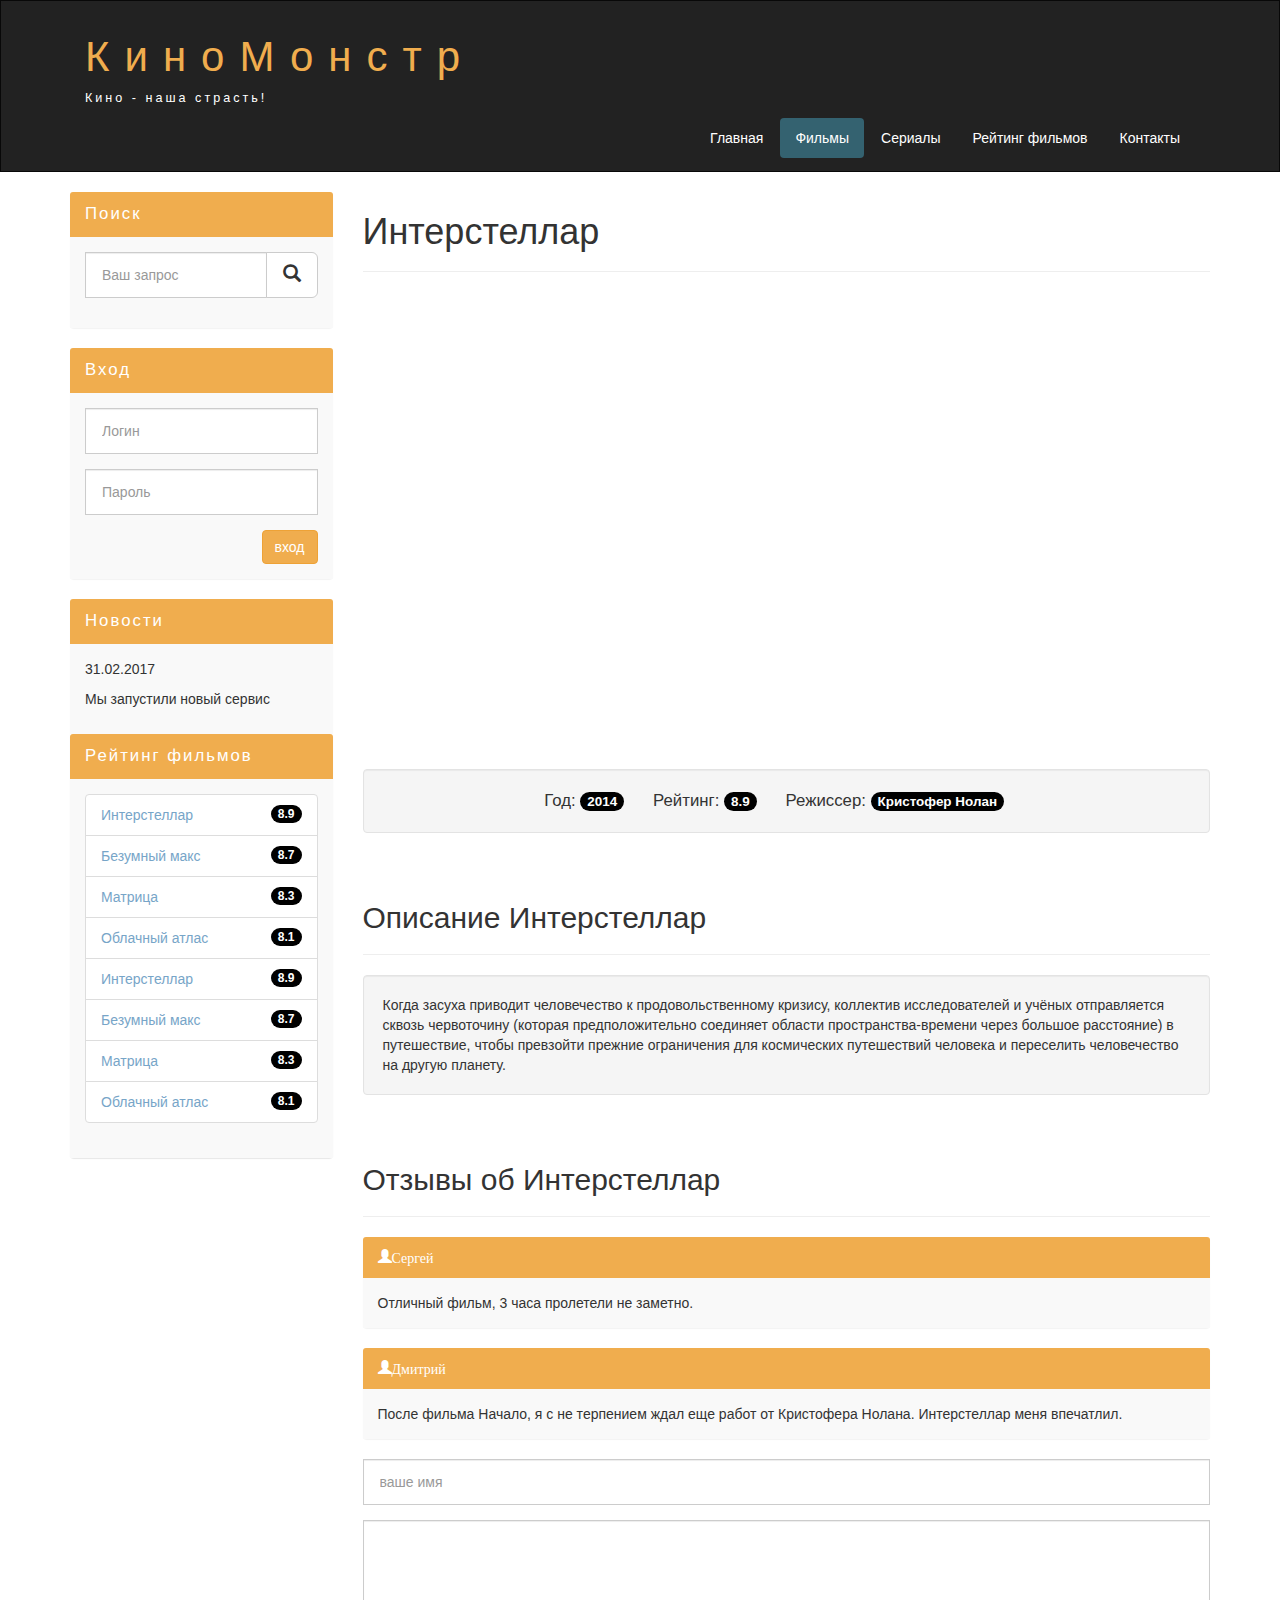
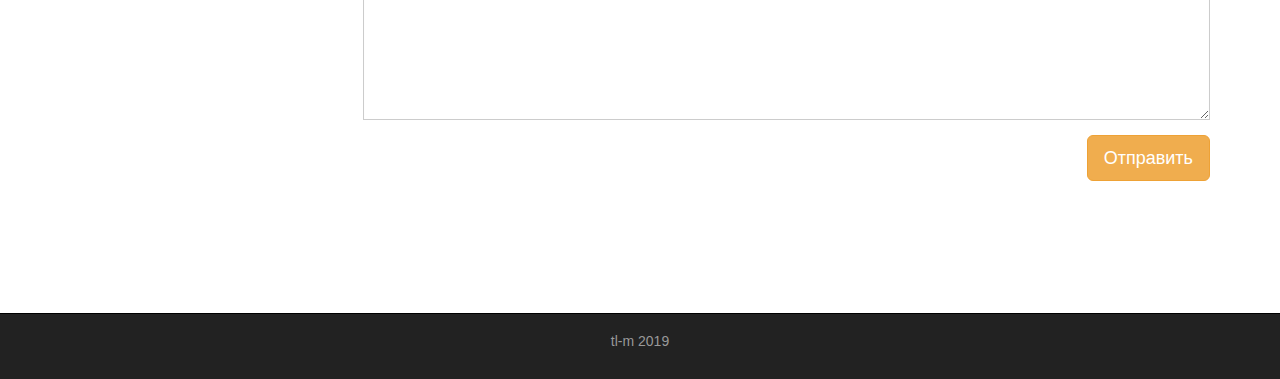
<file: show.html>
<!DOCTYPE html>
<html lang="ru">
  <head>
    <meta charset="UTF-8">
    <title>Интерстеллар</title>
    <!-- Подключаем Bootstrap CSS через CDN -->
    <link rel="stylesheet" href="https://maxcdn.bootstrapcdn.com/bootstrap/3.3.7/css/bootstrap.min.css">
    <!-- Подключаем style.css -->
    <link rel="stylesheet" href="assets/css/style.css">
  </head>
  <body>
        <div class="container-fluid">
              <div class="row">
                <nav role="navigation" class="navbar navbar-inverse">
                  <div class="container">
                    <div class="navbar-header header">
                      <div class="container">
                        <div class="row">
                          <div class="col-lg-12">
                            <h1><a href="#">КиноМонстр</a></h1>
                            <p>Кино - наша страсть!</p>
                          </div>
                        </div>
                      </div>
                      <button type="button" data-target="#navbarCollapse" data-toggle="collapse" class="navbar-toggle">
                      <span class="sr-only">Toggle navigation</span>
                      <span class="icon-bar"></span>
                      <span class="icon-bar"></span>
                      <span class="icon-bar"></span>
                      </button>
                    </div>
                    <div id="navbarCollapse" class="collapse navbar-collapse navbar-right">
                      <ul class="nav nav-pills">
                       <li> <a href="index.html">Главная</a> </li>
                        <li  class="active"> <a href="films.html">Фильмы</a> </li>
                        <li> <a href="series.html">Сериалы</a> </li>
                        <li> <a href="raiting.html">Рейтинг фильмов</a> </li>
                        <li> <a href="contact.html">Контакты</a> </li>
                      </ul>
                    </div>
                  </div>
                </nav>
              </div>
            </div>
            <div class="wrapper">
              <div class="container">
                <div class="row">
                  <div class="col-sm-9 col-sm-push-3">
                      
                            <form role="search" class="visible-xs">
                                <div class="form-group">
                                    <div class="input-group">
                                        <input type="search" class="form-control input-lg" placeholder="Ваш запрос">
                                        <div class="input-group-btn">
                                            <button class="btn btn-default btn-lg" type="submit"><i class="glyphicon glyphicon-search"></i></button>
                                        </div>
                                    </div>
                                </div>
                            </form>

                            <h1>Интерстеллар</h1> 
                            <hr>
                             <div class="embed-responsive embed-responsive-16by9">
                             <iframe src="https://www.youtube.com/embed/R5KHoE_8dgo?showinfo=0" frameborder="0" allowfullscreen class="embed-responsive-item"></iframe>
                             </div>
                             <div class="well info_block text-center">
                               Год: <span class="badge">2014</span>
                               Рейтинг: <span class="badge">8.9</span>
                               Режиссер: <span class="badge">Кристофер Нолан</span>
                             </div>

                             <div class="margin-8"></div>
                               <!--Описание-->
                             <h2>Описание Интерстеллар</h2> 
                             <hr>
                             <div class="well">
                               Когда засуха приводит человечество к продовольственному кризису, коллектив исследователей и учёных отправляется сквозь червоточину (которая предположительно соединяет области пространства-времени через большое расстояние) в путешествие, чтобы превзойти прежние ограничения для космических путешествий человека и переселить человечество на другую планету.
                             </div>
                             <div class="margin-8">
                               <!--Отзывы-->
                             <h2>Отзывы об Интерстеллар</h2>
                             <hr>
                             <div class="panel panel-info">
                             <div class="panel-heading "><i class="glyphicon glyphicon-user"><span>Сергей</span></i></div>
                             <div class="panel-body">
                             Отличный фильм, 3 часа пролетели не заметно.
                             </div>
                             </div>

                             
                             <div class="panel panel-info">
                             <div class="panel-heading "><i class="glyphicon glyphicon-user"><span>Дмитрий</span></i></div>
                             <div class="panel-body">
                             После фильма Начало, я с не терпением ждал еще работ от Кристофера Нолана. Интерстеллар меня впечатлил.
                             </div>
                             </div>
                             <!-- Поля ввода-->
                              <form>
                                <div class="form-group">
                                  <input type="text" placeholder="ваше имя" class="form-control input-lg">
                                </div>
                                <div class="form-group">
                                  <textarea class="form-control"></textarea>
                                </div>
                                <!--Кнопка-->
                                <button class="btn btn-lg btn-warning pull-right">Отправить</button>
                              </form>                        
                             </div>

                             <div class="margin-8 clear"></div>




                  </div>
                  <div class="col-sm-3 col-sm-pull-9">
 
                            <div class="panel panel-info hidden-xs">
                                <div class="panel-heading"><div class="sidebar-header">Поиск</div></div>
                                <div class="panel-body">
                                    <form role="search">
                                        <div class="form-group">
                                            <div class="input-group">
                                                <input type="search" class="form-control input-lg" placeholder="Ваш запрос">
                                                <div class="input-group-btn">
                                                    <button class="btn btn-default btn-lg" type="submit"><i class="glyphicon glyphicon-search"></i></button>
                                                </div>
                                            </div>
                                        </div>
                                    </form> 
                                </div>
                            </div>
                            
                            
                            <div class="panel panel-info">
                                <div class="panel-heading"><div class="sidebar-header">Вход</div></div>
                                <div class="panel-body">
                                
                                    <form role="form">
                                        <div class="form-group">
                                            <input type="text"  class="form-control input-lg" placeholder="Логин">
                                        </div>
                                        <div class="form-group">
                                            <input type="password" class="form-control input-lg" placeholder="Пароль">
                                        </div>
                                        
                                        <button type="submit" class="btn btn-warning pull-right">вход</button>
                                    </form>
                                
                                </div>
                            </div> 

                            <div class="panel panel-info">
                                <div class="panel-heading"><div class="sidebar-header">Новости</div></div>
                                <div class="panel-body">
                                 <p>31.02.2017</p>
                                 <p>Мы запустили новый сервис</p>
                                </div> 
                  
                    
                            <div class="panel panel-info">
                                <div class="panel-heading"><div class="sidebar-header">Рейтинг фильмов</div></div>
                                <div class="panel-body">
                                    
                                    <ul class="list-group">
                                        <li class="list-group-item list-group-warning">
                                            <span class="badge">8.9</span>
                                            <a href="#" class="a">Интерстеллар</a>
                                        </li>
                                        
                                        <li class="list-group-item list-group-warning">
                                            <span class="badge">8.7</span>
                                            <a href="#" class="a">Безумный макс</a>
                                        </li>                  
                                        
                                        <li class="list-group-item list-group-warning">
                                            <span class="badge">8.3</span>
                                            <a href="#" class="a">Матрица</a>
                                        </li>                  
                                        
                                        <li class="list-group-item list-group-warning">
                                            <span class="badge">8.1</span>
                                            <a href="#" class="a">Облачный атлас</a>
                                        </li>
                                        
                                        <li class="list-group-item list-group-warning">
                                            <span class="badge">8.9</span>
                                            <a href="#" class="a">Интерстеллар</a>
                                        </li>
                                        
                                        <li class="list-group-item list-group-warning">
                                            <span class="badge">8.7</span>
                                            <a href="#" class="a">Безумный макс</a>
                                        </li>                  
                                        
                                        <li class="list-group-item list-group-warning">
                                            <span class="badge">8.3</span>
                                            <a href="#" class="a">Матрица</a>
                                        </li>                  
                                        
                                        <li class="list-group-item list-group-warning">
                                            <span class="badge">8.1</span>
                                            <a href="#" class="a">Облачный атлас</a>
                                        </li>
                                    </ul>
                                
                                </div>
                            </div>  


                  </div>
                </div>
              </div>
              <div class="clear"></div>
            </div>
            <footer>
              <div class="container">
                <p class="text-center"><a href="#">tl-m 2019</a> </p>
              </div>
            </footer>
    <!-- Подключаем jQuery и Bootstrap JS через CDN -->
    <script src="https://ajax.googleapis.com/ajax/libs/jquery/1.12.4/jquery.min.js"></script>
    <script src="https://maxcdn.bootstrapcdn.com/bootstrap/3.3.7/js/bootstrap.min.js"></script>
  </body>
</html>
</file>
<file: assets/css/style.css>
.header a, a:hover {
	color: #f0ad4e;
	text-decoration: none;
}

.header h1 {
	letter-spacing: 15px;
	font-size: 300%;
}

.header p {
	color: white !important;
	font-size: 90%;
	letter-spacing: 3px;
}


.nav-pills>li.active>a, .nav-pills>li.active>a:focus, .nav-pills>li.active>a:hover {
    color: #fff;
     background-color: #346270;
}
   

.nav-pills>li>a {
	color: #fff;
}

.nav-pills>li>a:hover {
	background-color: #346270;
}


.navbar-inverse {
    padding: 1%;
    border-radius: 0;
}

@media   (max-width: 768px){
	.nav-pills>li {
		float: none;
	}

	.nav-pills {
		text-align: center;
	}

	.header h1 { 
	    font-size: 280%;
	    letter-spacing: 5px;
	}

	.header {
		text-align: center;
	}
} 



.clear{
	clear: both;
	height: 63px;
}

.wrapper{
	min-height: 100%;
}

html, body{
	height: 100%s
}

.films_block{
	text-align: center;
}

.films_block img{
    margin-bottom: 5%;
    border-radius: 5px;
	border: 5px solid #dad7d5;
	width: 100%;
}

.film_label{
	padding: 2%;
	margin-bottom: 4%;
}

.margin-8{
	margin-top: 8%;
}

.a{
	color: #77A5C8;
}

.a:hover{
	color: #F0AD4E;
}

.panel{
	border: none;

}

.panel-body{
	background-color: #f9f9f9;
}


.panel-info>.panel-heading{
	background-color: #f0ad4e;
	color: #fff;
	border-color: transparent;
}

.sidebar-header{
	font-size: 120%;
	letter-spacing: 2px;
}

.form-control{
	border-radius: 0px;
}

.input-lg{
	font-size: 14px;
}

.list-group-item-warning{
	color: #8a6d3b;
	background-color: #f9f9f9; 
}

.badge{
	background-color: #000000;
}

.info_block{
	font-size: 120%;
}

.info_block .badge{
	font-size: 80%;
}

.info_block span{
	margin-right: 3%;
}

textarea.form-control{
	height: 200px;
}

.table tbody>tr>td.vert-align{
	vertical-align: middle;
}

footer{
	color: #666;
	background-color: #222;
	padding: 17px 0 18px 0;
	border-top: 1px solid #000;
}

footer, a{
	color: #999;
}

footer, a:hover{
	color: #fff;
}
</file>
